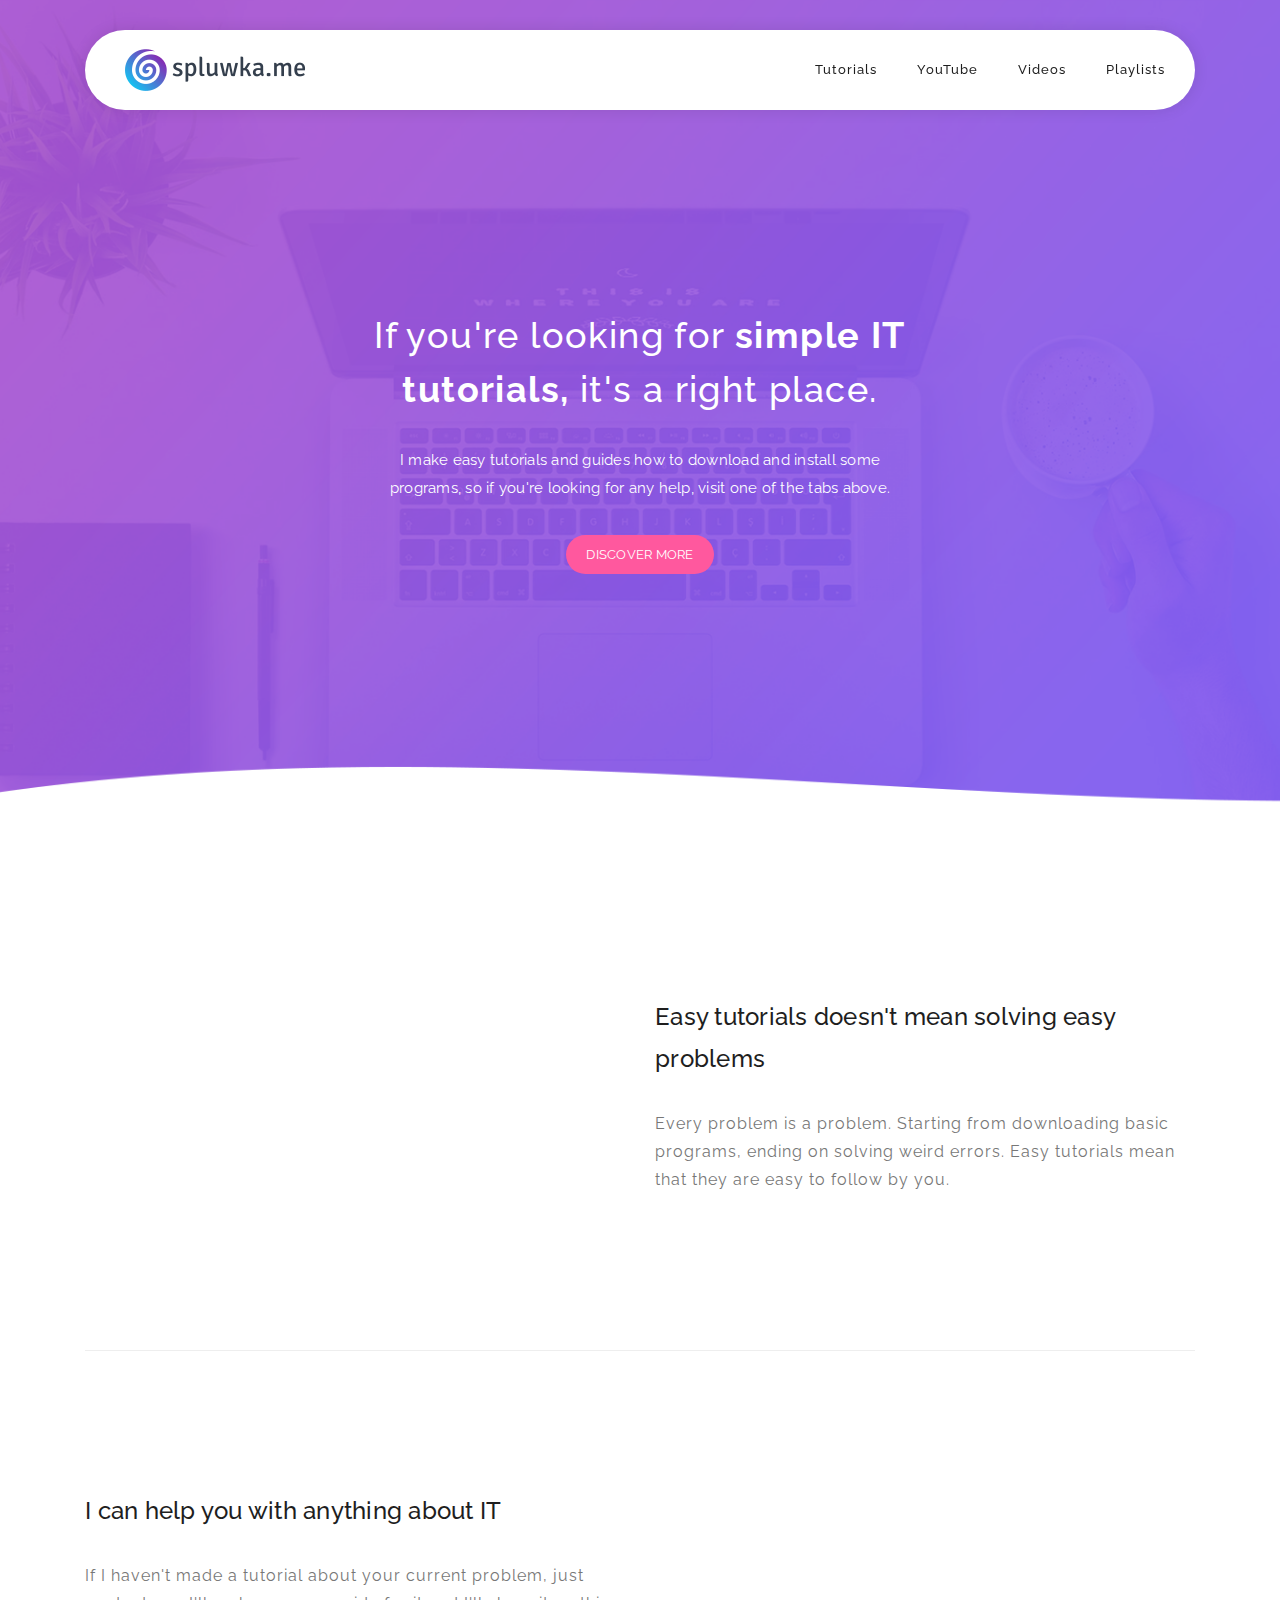
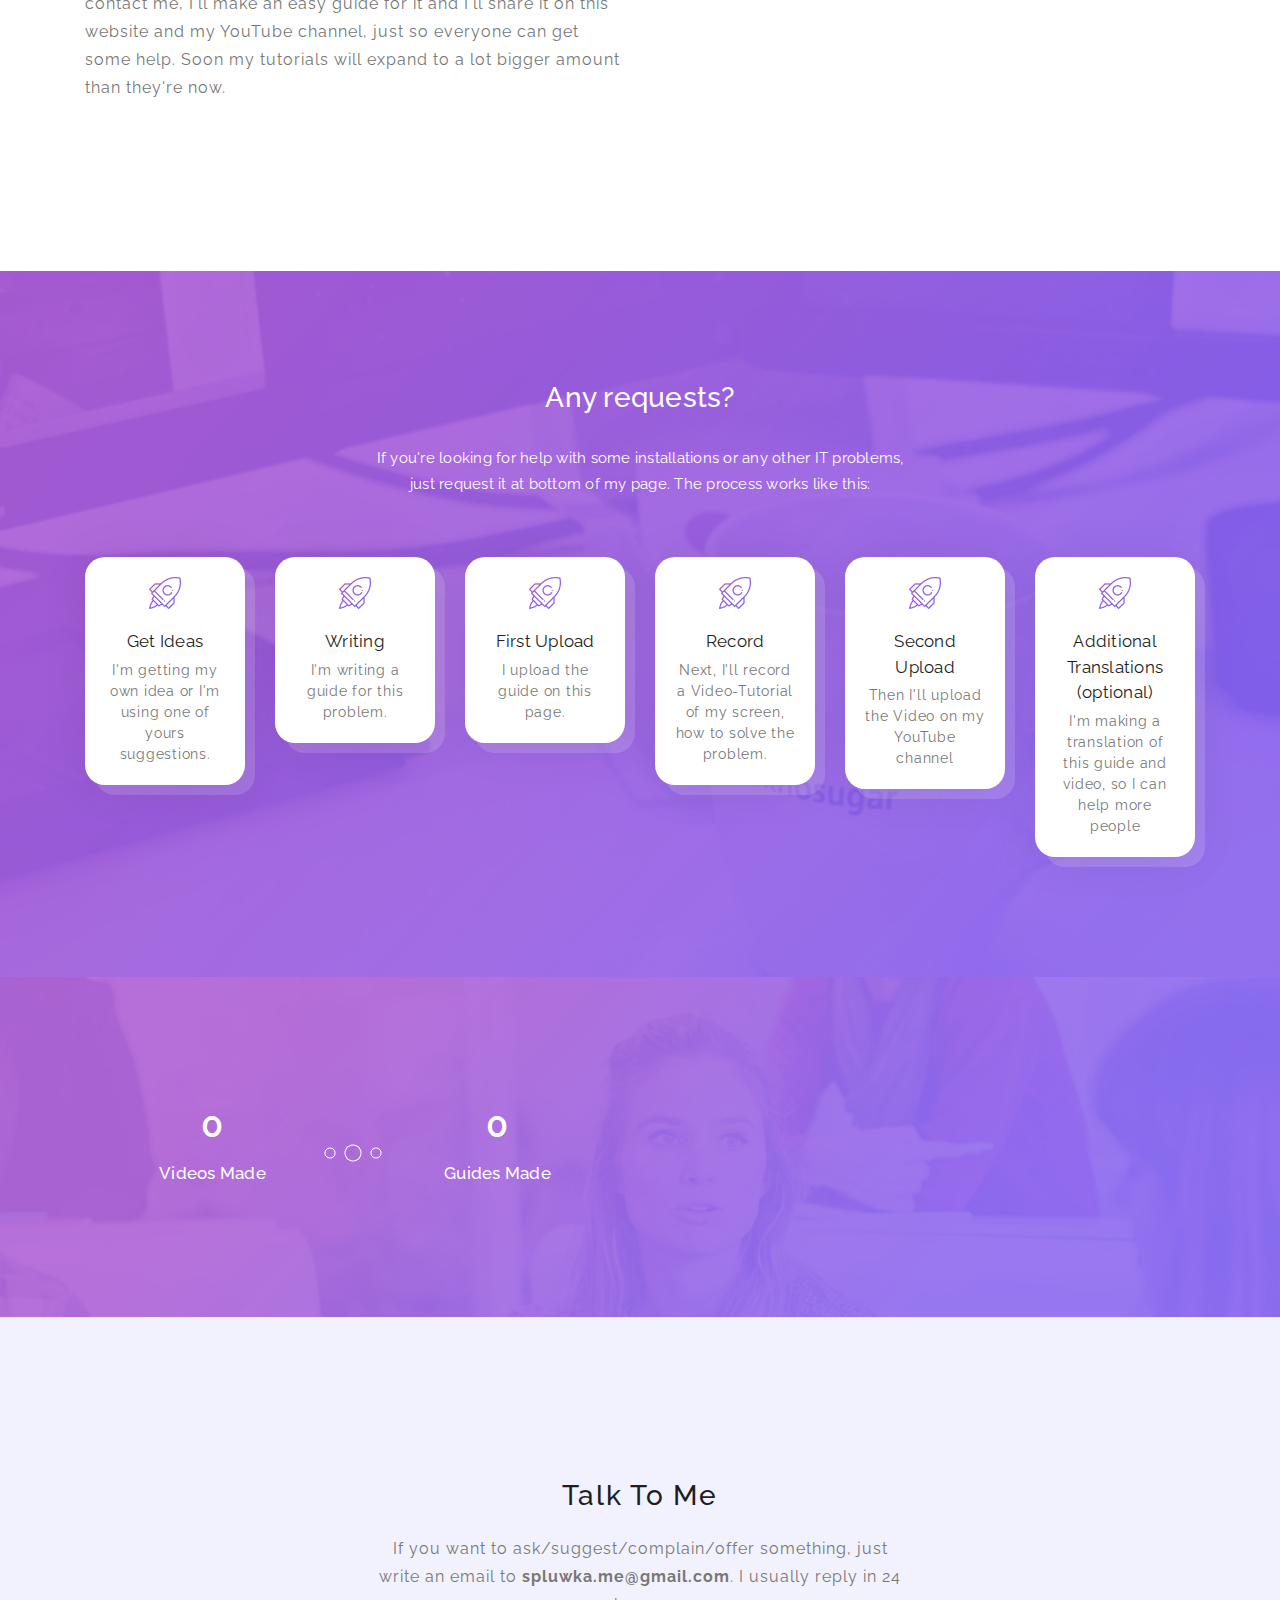
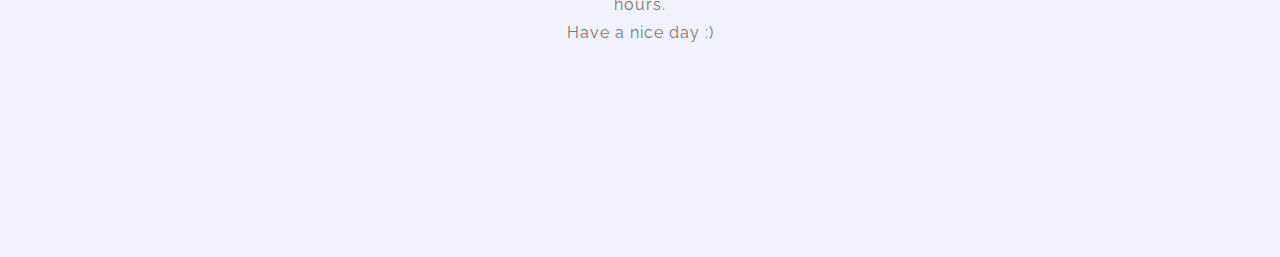
<file: index.html>
<!DOCTYPE html>
<html lang="en">
<head>
    <meta charset="utf-8">
    <meta name="viewport" content="width=device-width, initial-scale=1, shrink-to-fit=no">
    <meta name="description" content="">
    <meta name="author" content="spluwka">
    <link href="https://fonts.googleapis.com/css?family=Raleway:100,300,400,500,700,900" rel="stylesheet">
    <title>spluwka - Tutorials & Guides made with passion.</title>
    <link rel="stylesheet" type="text/css" href="assets/css/bootstrap.min.css">
    <link rel="stylesheet" type="text/css" href="assets/css/font-awesome.css">
    <link rel="stylesheet" href="assets/css/templatemo-softy-pinko.css">
	<link rel="icon" href="assets/images/icontab.png">
	<meta property="og:image" content="assets/images/photo.png"/>
	<meta name="description" content="Every problem is a problem. Starting from downloading basic programs, ending on solving weird errors. Easy tutorials mean that they are easy to follow by you. So if you're looking for any help, just research my website or youtube channel.">
	<meta name="og:description" content="Every problem is a problem. Starting from downloading basic programs, ending on solving weird errors. Easy tutorials mean that they are easy to follow by you. So if you're looking for any help, just research my website or youtube channel."/>
	<meta name="og:title" contet="spluwka - Tutorials & Guides made with passion."/>
	<meta name="keywords" content="spluwka, spluwka.me, tutorial, help, support, guide, how to download, how to install, easy tutorial, 2020, 2021, english">
	<meta property=”og:url” content=”https://spluwka.me/” />
	<meta property="og:locale" content="en_US" />
	<meta property="og:site_name" content="spluwka - Tutorials & Guides made with passion." />
	<script data-ad-client="ca-pub-2855708989067295" async src="https://pagead2.googlesyndication.com/pagead/js/adsbygoogle.js"></script>
    </head>
    <body>
    <div id="preloader">
        <div class="jumper">
            <div></div>
            <div></div>
            <div></div>
        </div>
    </div>
    <header class="header-area header-sticky">
        <div class="container">
            <div class="row">
                <div class="col-12">
                    <nav class="main-nav">
                        <a href=index.html class="logo">
                            <img src="assets/images/logo.png" alt="Softy Pinko"/>
                        </a>
                        <ul class="nav">
                            <li><a href="tutorials.html">Tutorials</a></li>
                            <li><a href="https://www.youtube.com/channel/UCTY-kv5ZJVPCniayYvOlQXQ" target="_blank">YouTube</a></li>
                            <li><a href="https://www.youtube.com/channel/UCTY-kv5ZJVPCniayYvOlQXQ/videos" target="_blank">Videos</a></li>
                            <li><a href="https://www.youtube.com/channel/UCTY-kv5ZJVPCniayYvOlQXQ/playlists" target="_blank">Playlists</a></li>
                        </ul>
                        <a class='menu-trigger'>
                            <span>Menu</span>
                        </a>
                    </nav>
                </div>
            </div>
        </div>
    </header>
    <div class="welcome-area" id="welcome">
        <div class="header-text">
            <div class="container">
                <div class="row">
                    <div class="offset-xl-3 col-xl-6 offset-lg-2 col-lg-8 col-md-12 col-sm-12">
                        <h1>If you're looking for <strong>simple IT tutorials, </strong>it's a right place.</h1>
                        <p>I make easy tutorials and guides how to download and install some programs, so if you're looking for any help, visit one of the tabs above.</p>
                        <a href="#features" class="main-button-slider">Discover More</a>
                    </div>
                </div>
            </div>
        </div>
    </div>
    <section class="section padding-top-70 padding-bottom-0" id="features">
        <div class="container">
            <div class="row">
                <div class="col-lg-5 col-md-12 col-sm-12 align-self-center" data-scroll-reveal="enter left move 30px over 0.6s after 0.4s">
                    <img src="assets/images/left-image.png" class="rounded img-fluid d-block mx-auto" alt="App">
                </div>
                <div class="col-lg-1"></div>
                <div class="col-lg-6 col-md-12 col-sm-12 align-self-center mobile-top-fix">
                    <div class="left-heading">
                        <h2 class="section-title">Easy tutorials doesn't mean solving easy problems</h2>
                    </div>
                    <div class="left-text">
                        <p>Every problem is a problem. Starting from downloading basic programs, ending on solving weird errors. Easy tutorials mean that they are easy to follow by you.</p>
                    </div>
                </div>
            </div>
            <div class="row">
                <div class="col-lg-12">
                    <div class="hr"></div>
                </div>
            </div>
        </div>
    </section>
    <section class="section padding-bottom-100">
        <div class="container">
            <div class="row">
                <div class="col-lg-6 col-md-12 col-sm-12 align-self-center mobile-bottom-fix">
                    <div class="left-heading">
                        <h2 class="section-title">I can help you with anything about IT</h2>
                    </div>
                    <div class="left-text">
                        <p>If I haven't made a tutorial about your current problem, just contact me, I'll make an easy guide for it and I'll share it on this website and my YouTube channel, just so everyone can get some help. Soon my tutorials will expand to a lot bigger amount than they're now.</p>
                    </div>
                </div>
                <div class="col-lg-1"></div>
                <div class="col-lg-5 col-md-12 col-sm-12 align-self-center mobile-bottom-fix-big" data-scroll-reveal="enter right move 30px over 0.6s after 0.4s">
                    <img src="assets/images/right-image.png" class="rounded img-fluid d-block mx-auto" alt="App">
                </div>
            </div>
        </div>
    </section>
    <section class="mini" id="work-process">
        <div class="mini-content">
            <div class="container">
                <div class="row">
                    <div class="offset-lg-3 col-lg-6">
                        <div class="info">
                            <h1>Any requests?</h1>
                            <p>If you're looking for help with some installations or any other IT problems, just request it at bottom of my page. The process works like this:</p>
                        </div>
                    </div>
                </div>
                <div class="row">
                    <div class="col-lg-2 col-md-3 col-sm-6 col-6">
                        <a href="#" class="mini-box">
                            <i><img src="assets/images/work-process-item-01.png" alt=""></i>
                            <strong>Get Ideas</strong>
                            <span>I'm getting my own idea or I'm using one of yours suggestions.</span>
                        </a>
                    </div>
                    <div class="col-lg-2 col-md-3 col-sm-6 col-6">
                        <a href="#" class="mini-box">
                            <i><img src="assets/images/work-process-item-01.png" alt=""></i>
                            <strong>Writing</strong>
                            <span>I'm writing a guide for this problem.</span>
                        </a>
                    </div>
                    <div class="col-lg-2 col-md-3 col-sm-6 col-6">
                        <a href="#" class="mini-box">
                            <i><img src="assets/images/work-process-item-01.png" alt=""></i>
                            <strong>First Upload</strong>
                            <span>I upload the guide on this page.</span>
                        </a>
                    </div>
                    <div class="col-lg-2 col-md-3 col-sm-6 col-6">
                        <a href="#" class="mini-box">
                            <i><img src="assets/images/work-process-item-01.png" alt=""></i>
                            <strong>Record</strong>
                            <span>Next, I'll record a Video-Tutorial of my screen, how to solve the problem.</span>
                        </a>
                    </div>
                    <div class="col-lg-2 col-md-3 col-sm-6 col-6">
                        <a href="#" class="mini-box">
                            <i><img src="assets/images/work-process-item-01.png" alt=""></i>
                            <strong>Second Upload</strong>
                            <span>Then I'll upload the Video on my YouTube channel</span>
                        </a>
                    </div>
                    <div class="col-lg-2 col-md-3 col-sm-6 col-6">
                        <a href="#" class="mini-box">
                            <i><img src="assets/images/work-process-item-01.png" alt=""></i>
                            <strong>Additional Translations (optional)</strong>
                            <span>I'm making a translation of this guide and video, so I can help more people</span>
                        </a>
                    </div>
                </div>
            </div>
        </div>
    </section>
    <section class="counter">
        <div class="content">
            <div class="container">
                <div class="row">
                    <div class="col-lg-3 col-md-6 col-sm-12">
                        <div class="count-item decoration-bottom">
                            <strong>0</strong>
                            <span>Videos Made</span>
                        </div>
                    </div>
                    <div class="col-lg-3 col-md-6 col-sm-12">
                        <div class="count-item decoration-top">
                            <strong>0</strong>
                            <span>Guides Made</span>
                        </div>
                    </div>
                </div>
            </div>
        </div>
    </section>
    <section class="section colored" id="contact-us">
        <div class="container">
             <div class="row">
                <div class="col-lg-12">
                    <div class="center-heading">
                        <h2 class="section-title">Talk To Me</h2>
                    </div>
                </div>
                <div class="offset-lg-3 col-lg-6">
                    <div class="center-text">
                        <a>If you want to ask/suggest/complain/offer something, just write an email to <strong>spluwka.me@gmail.com</strong>. I usually reply in 24 hours. <br> Have a nice day :)</a>
                    </div>
                </div>
            </div>
        </div>
    </section>
    <script src="assets/js/jquery-2.1.0.min.js"></script>
    <script src="assets/js/popper.js"></script>
    <script src="assets/js/bootstrap.min.js"></script>
    <script src="assets/js/scrollreveal.min.js"></script>
    <script src="assets/js/waypoints.min.js"></script>
    <script src="assets/js/jquery.counterup.min.js"></script>
    <script src="assets/js/imgfix.min.js"></script>
    <script src="assets/js/custom.js"></script>
  </body>
</html>
</file>
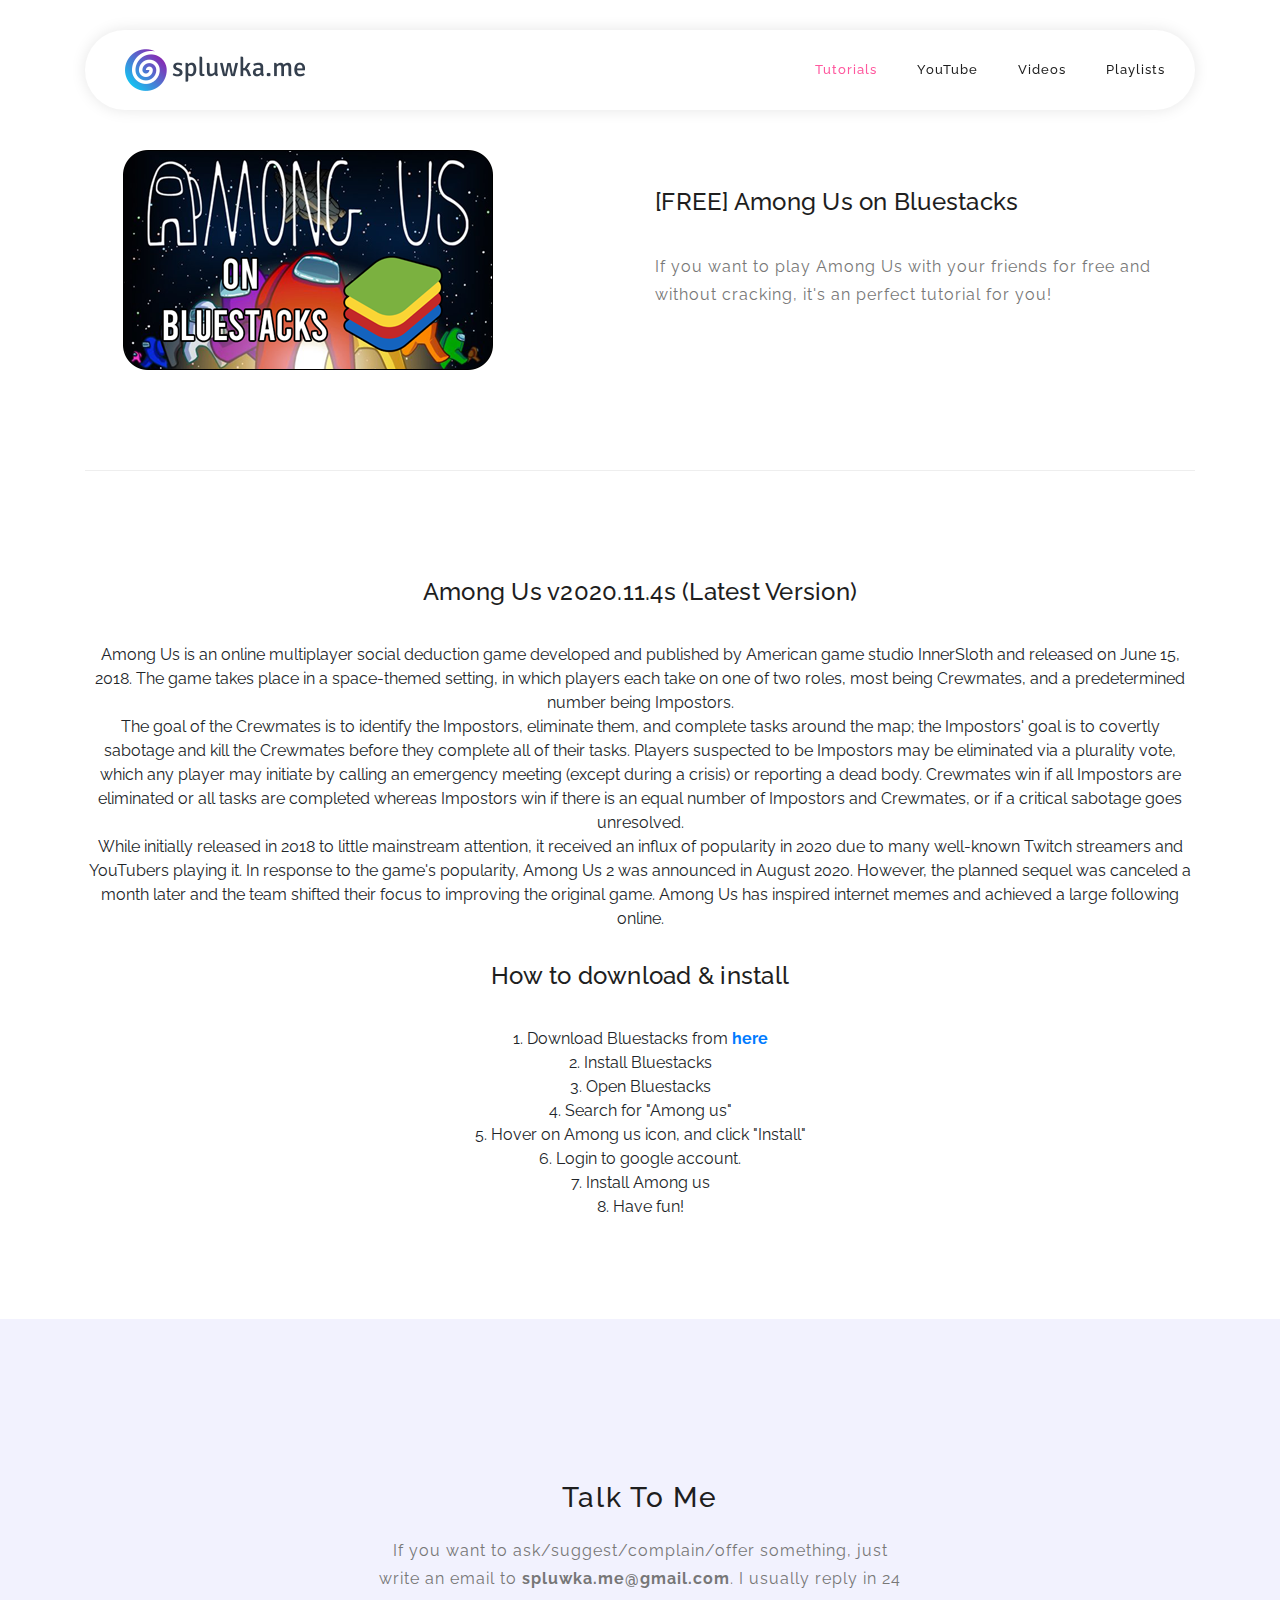
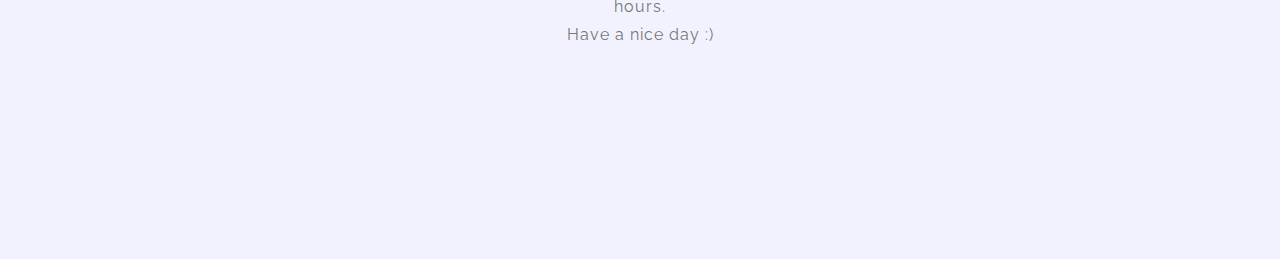
<file: amongus.html>
<!DOCTYPE html>
<html lang="en">
<head>
    <meta charset="utf-8">
    <meta name="viewport" content="width=device-width, initial-scale=1, shrink-to-fit=no">
    <meta name="description" content="">
    <meta name="author" content="spluwka">
    <link href="https://fonts.googleapis.com/css?family=Raleway:100,300,400,500,700,900" rel="stylesheet">
    <title>spluwka - Tutorials & Guides made with passion.</title>
    <link rel="stylesheet" type="text/css" href="assets/css/bootstrap.min.css">
    <link rel="stylesheet" type="text/css" href="assets/css/font-awesome.css">
    <link rel="stylesheet" href="assets/css/templatemo-softy-pinko.css">
	<link rel="icon" href="assets/images/icontab.png">
	<meta property="og:image" content="assets/images/photo.png"/>
	<meta name="description" content="Every problem is a problem. Starting from downloading basic programs, ending on solving weird errors. Easy tutorials mean that they are easy to follow by you. So if you're looking for any help, just research my website or youtube channel.">
	<meta name="og:description" content="Every problem is a problem. Starting from downloading basic programs, ending on solving weird errors. Easy tutorials mean that they are easy to follow by you. So if you're looking for any help, just research my website or youtube channel."/>
	<meta name="og:title" contet="spluwka - Tutorials & Guides made with passion."/>
	<meta name="keywords" content="spluwka, spluwka.me, tutorial, help, support, guide, how to download, how to install, easy tutorial, 2020, 2021, english">
	<meta property=”og:url” content=”https://spluwka.me/tutorials.html/” />
	<meta property="og:locale" content="en_US" />
	<meta property="og:site_name" content="spluwka - Tutorials & Guides made with passion." />
	<script data-ad-client="ca-pub-2855708989067295" async src="https://pagead2.googlesyndication.com/pagead/js/adsbygoogle.js"></script>
    </head>
    <body>
    <div id="preloader">
        <div class="jumper">
            <div></div>
            <div></div>
            <div></div>
        </div>
    </div>
    <header class="header-area header-sticky">
        <div class="container">
            <div class="row">
                <div class="col-12">
                    <nav class="main-nav">
                        <a href=index.html class="logo">
                            <img src="assets/images/logo.png" alt="Softy Pinko"/>
                        </a>
                        <ul class="nav">
                            <li><a href="tutorials.html" class="active">Tutorials</a></li>
                            <li><a href="https://www.youtube.com/channel/UCTY-kv5ZJVPCniayYvOlQXQ" target="_blank">YouTube</a></li>
                            <li><a href="https://www.youtube.com/channel/UCTY-kv5ZJVPCniayYvOlQXQ/videos" target="_blank">Videos</a></li>
                            <li><a href="wirus.exe">Playlists</a></li>
                        </ul>
                        <a class='menu-trigger'>
                            <span>Menu</span>
                        </a>
                    </nav>
                </div>
            </div>
        </div>
    </header>
        <section class="section2 padding-top-100 padding-bottom-0" id="features">
        <div class="container">
            <div class="row">
                <div class="col-lg-5 col-md-12 col-sm-12 align-self-center" data-scroll-reveal="enter top move 30px over 0.6s after 0.4s">
                    <img src="assets/images/amongus.png" class="rounded img-fluid d-block mx-auto" alt="App">
                </div>
                <div class="col-lg-1"></div>
                <div class="col-lg-6 col-md-12 col-sm-12 align-self-center mobile-top-fix">
                    <div class="left-heading">
                        <h2 class="section-title">[FREE] Among Us on Bluestacks</h2>
                    </div>
                    <div class="left-text">
                        <p>If you want to play Among Us with your friends for free and without cracking, it's an perfect tutorial for you!</p>
                    </div>
                </div>
            </div>
            <div class="row">
                <div class="col-lg-12">
                    <div class="hr"></div>
                </div>
            </div>
        </div>
    </section>
    <section class="section padding-bottom-100">
        <div class="container">
            <div class="row">
                <div class="col-md-12 col-sm-12 align-self-center mobile-top-fix">
                    <div class="text-center">
                        <div class="left-heading">
                            <h2 class="section-title">Among Us v2020.11.4s (Latest Version)</h2>
                        </div>
                            <p>Among Us is an online multiplayer social deduction game developed and published by American game studio InnerSloth and released on June 15, 2018. The game takes place in a space-themed setting, in which players each take on one of two roles, most being Crewmates, and a predetermined number being Impostors.</p>
                            <p>The goal of the Crewmates is to identify the Impostors, eliminate them, and complete tasks around the map; the Impostors' goal is to covertly sabotage and kill the Crewmates before they complete all of their tasks. Players suspected to be Impostors may be eliminated via a plurality vote, which any player may initiate by calling an emergency meeting (except during a crisis) or reporting a dead body. Crewmates win if all Impostors are eliminated or all tasks are completed whereas Impostors win if there is an equal number of Impostors and Crewmates, or if a critical sabotage goes unresolved.</p>
                            <p>While initially released in 2018 to little mainstream attention, it received an influx of popularity in 2020 due to many well-known Twitch streamers and YouTubers playing it. In response to the game's popularity, Among Us 2 was announced in August 2020. However, the planned sequel was canceled a month later and the team shifted their focus to improving the original game. Among Us has inspired internet memes and achieved a large following online.</p>
                        <div class="left-heading">
                            <strong>
                                <br><h3 class="section-title">How to download & install</h3>
                            </strong>
                                <a>1. Download Bluestacks from </a><strong><a href="https://direct-link.net/180016/bluestacks4" target="_blank">here</a></strong>
				<br><a>2. Install Bluestacks</a>
				<br><a>3. Open Bluestacks</a>
				<br><a>4. Search for "Among us"</a>
				<br><a>5. Hover on Among us icon, and click "Install"</a>
				<br><a>6. Login to google account.</a>
				<br><a>7. Install Among us</a>
				<br><a>8. Have fun!</a>
                    </div>
                </div>
            </div>
        </div>
    </section>
    <section class="section colored" id="contact-us">
        <div class="container">
             <div class="row">
                <div class="col-lg-12">
                    <div class="center-heading">
                        <h2 class="section-title">Talk To Me</h2>
                    </div>
                </div>
                <div class="offset-lg-3 col-lg-6">
                    <div class="center-text">
                        <a>If you want to ask/suggest/complain/offer something, just write an email to <strong>spluwka.me@gmail.com</strong>. I usually reply in 24 hours. <br> Have a nice day :)</a>
                    </div>
                </div>
            </div>
        </div>
    </section>
    <script src="assets/js/jquery-2.1.0.min.js"></script>
    <script src="assets/js/popper.js"></script>
    <script src="assets/js/bootstrap.min.js"></script>
    <script src="assets/js/scrollreveal.min.js"></script>
    <script src="assets/js/waypoints.min.js"></script>
    <script src="assets/js/jquery.counterup.min.js"></script>
    <script src="assets/js/imgfix.min.js"></script>
    <script src="assets/js/custom.js"></script>
  </body>
</html>
</file>
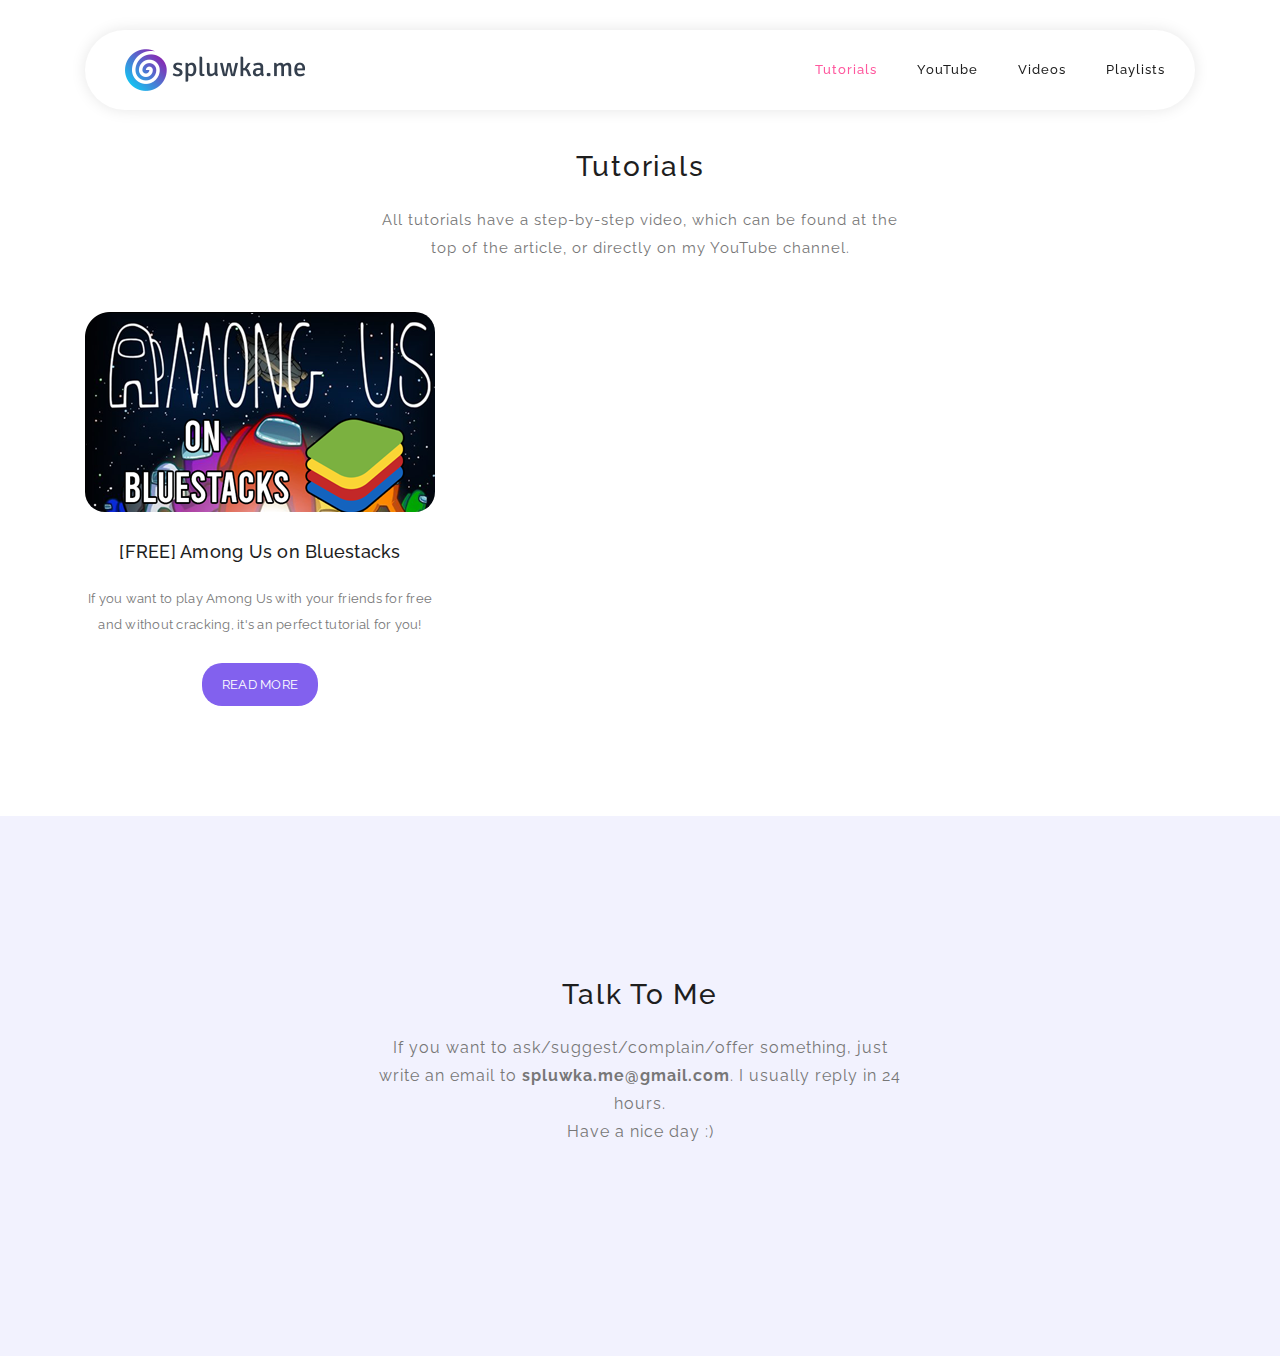
<file: tutorials.html>
<!DOCTYPE html>
<html lang="en">
<head>
    <meta charset="utf-8">
    <meta name="viewport" content="width=device-width, initial-scale=1, shrink-to-fit=no">
    <meta name="description" content="">
    <meta name="author" content="spluwka">
    <link href="https://fonts.googleapis.com/css?family=Raleway:100,300,400,500,700,900" rel="stylesheet">
    <title>spluwka - Tutorials & Guides made with passion.</title>
    <link rel="stylesheet" type="text/css" href="assets/css/bootstrap.min.css">
    <link rel="stylesheet" type="text/css" href="assets/css/font-awesome.css">
    <link rel="stylesheet" href="assets/css/templatemo-softy-pinko.css">
	<link rel="icon" href="assets/images/icontab.png">
	<meta property="og:image" content="assets/images/photo.png"/>
	<meta name="description" content="Every problem is a problem. Starting from downloading basic programs, ending on solving weird errors. Easy tutorials mean that they are easy to follow by you. So if you're looking for any help, just research my website or youtube channel.">
	<meta name="og:description" content="Every problem is a problem. Starting from downloading basic programs, ending on solving weird errors. Easy tutorials mean that they are easy to follow by you. So if you're looking for any help, just research my website or youtube channel."/>
	<meta name="og:title" contet="spluwka - Tutorials & Guides made with passion."/>
	<meta name="keywords" content="spluwka, spluwka.me, tutorial, help, support, guide, how to download, how to install, easy tutorial, 2020, 2021, english">
	<meta property=”og:url” content=”https://spluwka.me/tutorials.html/” />
	<meta property="og:locale" content="en_US" />
	<meta property="og:site_name" content="spluwka - Tutorials & Guides made with passion." />
	<script data-ad-client="ca-pub-2855708989067295" async src="https://pagead2.googlesyndication.com/pagead/js/adsbygoogle.js"></script>
    </head>
    <body>
    <div id="preloader">
        <div class="jumper">
            <div></div>
            <div></div>
            <div></div>
        </div>
    </div>
    <header class="header-area header-sticky">
        <div class="container">
            <div class="row">
                <div class="col-12">
                    <nav class="main-nav">
                        <a href=index.html class="logo">
                            <img src="assets/images/logo.png" alt="Softy Pinko"/>
                        </a>
                        <ul class="nav">
                            <li><a href="tutorials.html" class="active">Tutorials</a></li>
                            <li><a href="https://www.youtube.com/channel/UCTY-kv5ZJVPCniayYvOlQXQ" target="_blank">YouTube</a></li>
                            <li><a href="https://www.youtube.com/channel/UCTY-kv5ZJVPCniayYvOlQXQ/videos" target="_blank">Videos</a></li>
                            <li><a href="https://www.youtube.com/channel/UCTY-kv5ZJVPCniayYvOlQXQ/playlists" target="_blank">Playlists</a></li>
                        </ul>
                        <a class='menu-trigger'>
                            <span>Menu</span>
                        </a>
                    </nav>
                </div>
            </div>
        </div>
    </header>
        <section class="section" id="blog">
        <div class="container">
            <br><br>
            <div class="row">
                <div class="col-lg-12">
                    <div class="center-heading">
                        <h2 class="section-title">Tutorials</h2>
                    </div>
                </div>
                <div class="offset-lg-3 col-lg-6">
                    <div class="center-text">
                        <p>All tutorials have a step-by-step video, which can be found at the top of the article, or directly on my YouTube channel.</p>
                    </div>
                </div>
            </div>
            <div class="row">
                <div class="col-lg-4 col-md-6 col-sm-12">
                    <div class="blog-post-thumb">
                        <div class="img">
                            <img src="assets/images/amongus.png" alt="">
                        </div>
                        <div class="blog-content">
                            <h3>
                                <a href="amongus.html">[FREE] Among Us on Bluestacks</a>
                            </h3>
                            <div class="text">
                                If you want to play Among Us with your friends for free and without cracking, it's an perfect tutorial for you!
                            </div>
                            <a href="amongus.html" class="main-button">Read More</a>
                        </div>
                    </div>
                </div>
            </div>
        </div>
    </section>
    <section class="section colored" id="contact-us">
        <div class="container">
             <div class="row">
                <div class="col-lg-12">
                    <div class="center-heading">
                        <h2 class="section-title">Talk To Me</h2>
                    </div>
                </div>
                <div class="offset-lg-3 col-lg-6">
                    <div class="center-text">
                        <a>If you want to ask/suggest/complain/offer something, just write an email to <strong>spluwka.me@gmail.com</strong>. I usually reply in 24 hours. <br> Have a nice day :)</a>
                    </div>
                </div>
            </div>
        </div>
    </section>
    <script src="assets/js/jquery-2.1.0.min.js"></script>
    <script src="assets/js/popper.js"></script>
    <script src="assets/js/bootstrap.min.js"></script>
    <script src="assets/js/scrollreveal.min.js"></script>
    <script src="assets/js/waypoints.min.js"></script>
    <script src="assets/js/jquery.counterup.min.js"></script>
    <script src="assets/js/imgfix.min.js"></script>
    <script src="assets/js/custom.js"></script>
  </body>
</html>
</file>
<file: assets/css/templatemo-softy-pinko.css>
/*

Softy Pinko

https://templatemo.com/tm-535-softy-pinko

*/
/* ---------------------------------------------
Table of contents
------------------------------------------------
01. font & reset css
02. reset
03. global styles
04. header
05. welcome
06. features
07. team
08. pricing
09. blog
10. contact
11. footer
12. preloader

--------------------------------------------- */
/* 
---------------------------------------------
font & reset css
--------------------------------------------- 
*/
@import url("https://fonts.googleapis.com/css?family=Raleway:100,300,400,500,700,900");
/* 
---------------------------------------------
reset
--------------------------------------------- 
*/
html, body, div, span, applet, object, iframe, h1, h2, h3, h4, h5, h6, p, blockquote, div
pre, a, abbr, acronym, address, big, cite, code, del, dfn, em, font, img, ins, kbd, q,
s, samp, small, strike, strong, sub, sup, tt, var, b, u, i, center, dl, dt, dd, ol, ul, li,
figure, header, nav, section, article, aside, footer, figcaption {
  margin: 0;
  padding: 0;
  border: 0;
  outline: 0;
}

.clearfix:after {
  content: ".";
  display: block;
  clear: both;
  visibility: hidden;
  line-height: 0;
  height: 0;
}

.clearfix {
  display: inline-block;
}

html[xmlns] .clearfix {
  display: block;
}

* html .clearfix {
  height: 1%;
}

ul, li {
  padding: 0;
  margin: 0;
  list-style: none;
}

header, nav, section, article, aside, footer, hgroup {
  display: block;
}

* {
  box-sizing: border-box;
}

html, body {
  font-family: "Raleway", sans-serif;
  font-weight: 400;
  background-color: #fff;
  font-size: 16px;
  -ms-text-size-adjust: 100%;
  -webkit-font-smoothing: antialiased;
  -moz-osx-font-smoothing: grayscale;
}

a {
  text-decoration: none !important;
}

h1, h2, h3, h4, h5, h6 {
  margin-top: 0px;
  margin-bottom: 0px;
}

ul {
  margin-bottom: 0px;
}

/* 
---------------------------------------------
global styles
--------------------------------------------- 
*/
html,
body {
  background: #fff;
  font-family: "Raleway", sans-serif;
}

::selection {
  background: #ff589e;
  color: #fff;
}

::-moz-selection {
  background: #ff589e;
  color: #fff;
}

.section {
  position: relative;
  padding-top: 100px;
  padding-bottom: 80px;
}

.section2 {
  position: relative;
  padding-top: 150px;
  padding-bottom: 80px;
}

.section.colored {
  background: #f2f2fe;
}

.hr {
  bottom: 0px;
  width: 100%;
  height: 1px;
  margin-top: 100px;
  border-bottom: 1px solid #eee;
}

.left-heading.light .section-title {
  color: #ffffff;
}

.left-heading .section-title {
  font-weight: 500;
  font-size: 24px;
  line-height: 42px;
  color: #1e1e1e;
  letter-spacing: 0.25px;
  margin-bottom: 30px;
  position: relative;
}

.center-heading {
  text-align: center;
}

.center-heading .section-title {
  font-weight: 500;
  font-size: 28px;
  color: #1e1e1e;
  letter-spacing: 1.75px;
  line-height: 38px;
  margin-bottom: 20px;
}

.center-heading.colored .section-title {
  color: #ffffff;
}

.center-text {
  text-align: center;
  font-weight: 400;
  font-size: 16px;
  color: #777;
  line-height: 28px;
  letter-spacing: 1px;
  margin-bottom: 50px;
}

.center-text.colored {
  color: #fff;
}

.center-text p {
  font-size: 15px;
  color: #777;
  margin-bottom: 30px;
}

.left-text {
  font-weight: 400;
  font-size: 16px;
  color: #777;
  line-height: 28px;
  letter-spacing: 1px;
}

.left-text2 {
  font-weight: 400;
  font-size: 16px;
  color: #777;
  line-height: 28px;
  letter-spacing: 1px;
}

.left-text2 p {
  margin-bottom: 30px;
}

.left-text.light {
  color: #fff;
}

.left-text p {
  margin-bottom: 30px;
}

.left-text p.dark {
  color: #3B566E;
}

.padding-bottom-top-60 {
  padding-top: 60px !important;
  padding-bottom: 60px !important;
}

.padding-bottom-80 {
  padding-bottom: 80px !important;
}

.padding-bottom-100 {
  padding-bottom: 100px !important;
}

.border-bottom {
  border-bottom: 1px solid #eee !important;
}

.mbottom-30 {
  margin-bottom: 30px !important;
}

.align-self-center {
  -ms-flex-item-align: center !important;
  align-self: center !important;
}

.align-self-bottom {
  -ms-flex-item-align: flex-end !important;
  align-self: flex-end !important;
}

.padding-bottom-0 {
  padding-bottom: 0px !important;
}

.padding-top-0 {
  padding-top: 0px !important;
}

.padding-top-80 {
  padding-top: 80px !important;
}

.padding-top-70 {
  padding-top: 70px !important;
}

.padding-top-20 {
  padding-top: 20px !important;
}

.margin-bottom-0 {
  margin-bottom: 0px !important;
}

.margin-bottom-30 {
  margin-bottom: 30px !important;
}

.margin-top-30 {
  margin-top: 30px !important;
}

.margin-top-15 {
  margin-top: 15px !important;
}

.margin-bottom-45 {
  margin-bottom: 45px !important;
}

.margin-bottom-20 {
  margin-bottom: 20px !important;
}

.margin-bottom-60 {
  margin-bottom: 60px !important;
}

.margin-bottom-100 {
  margin-bottom: 100px !important;
}

@media (max-width: 991px) {
  html, body {
    overflow-x: hidden;
  }
  .mobile-top-fix {
    margin-top: 30px;
    margin-bottom: 0px;
  }
  .mobile-bottom-fix {
    margin-bottom: 30px;
  }
  .mobile-bottom-fix-big {
    margin-bottom: 60px;
  }
}

a.main-button-slider {
  font-size: 13px;
  border-radius: 20px;
  padding: 12px 20px;
  background-color: #ff589e;
  text-transform: uppercase;
  color: #fff;
  letter-spacing: 0.25px;
  -webkit-transition: all 0.3s ease 0s;
  -moz-transition: all 0.3s ease 0s;
  -o-transition: all 0.3s ease 0s;
  transition: all 0.3s ease 0s;
}

a.main-button-slider:hover {
  background-color: #8261ee;
}

a.main-button {
  font-size: 13px;
  border-radius: 20px;
  padding: 12px 20px;
  background-color: #8261ee;
  text-transform: uppercase;
  color: #fff;
  letter-spacing: 0.25px;
  -webkit-transition: all 0.3s ease 0s;
  -moz-transition: all 0.3s ease 0s;
  -o-transition: all 0.3s ease 0s;
  transition: all 0.3s ease 0s;
}

a.main-button:hover {
  background-color: #ff589e;
}

button.main-button {
  outline: none;
  border: none;
  cursor: pointer;
  font-size: 13px;
  border-radius: 20px;
  padding: 12px 20px;
  background-color: #8261ee;
  text-transform: uppercase;
  color: #fff;
  letter-spacing: 0.25px;
  -webkit-transition: all 0.3s ease 0s;
  -moz-transition: all 0.3s ease 0s;
  -o-transition: all 0.3s ease 0s;
  transition: all 0.3s ease 0s;
}

button.main-button:hover {
  background-color: #ff589e;
}


/* 
---------------------------------------------
header
--------------------------------------------- 
*/
.header-area {
  position: fixed;
  top: 30px;
  left: 0px;
  right: 0px;
  z-index: 100;
  height: 100px;
  -webkit-transition: all 0.3s ease 0s;
  -moz-transition: all 0.3s ease 0s;
  -o-transition: all 0.3s ease 0s;
  transition: all 0.3s ease 0s;
}

.header-area .main-nav {
  box-shadow: 0px 0px 15px rgba(0,0,0,0.1);
  border-radius: 40px;
  min-height: 80px;
  background: #fff;
}

.header-area .main-nav .logo {
  float: left;
  margin-top: 37px;
  -webkit-transition: all 0.3s ease 0s;
  -moz-transition: all 0.3s ease 0s;
  -o-transition: all 0.3s ease 0s;
  transition: all 0.3s ease 0s;
  margin-left: 30px;
}

.header-area .main-nav .logo img {
  -webkit-transition: all 0.3s ease 0s;
  -moz-transition: all 0.3s ease 0s;
  -o-transition: all 0.3s ease 0s;
  transition: all 0.3s ease 0s;
}

.header-area .main-nav .nav {
  float: right;
  margin-top: 27px;
  margin-left: 0px;
  margin-right: 30px;
  -webkit-transition: all 0.3s ease 0s;
  -moz-transition: all 0.3s ease 0s;
  -o-transition: all 0.3s ease 0s;
  transition: all 0.3s ease 0s;
  position: relative;
  z-index: 999;
}

.header-area .main-nav .nav li {
  padding-left: 20px;
  padding-right: 20px;
}

.header-area .main-nav .nav li:last-child {
  padding-right: 0px;
}

.header-area .main-nav .nav li a {
  display: block;
  font-weight: 500;
  font-size: 13px;
  color: #fff;
  -webkit-transition: all 0.3s ease 0s;
  -moz-transition: all 0.3s ease 0s;
  -o-transition: all 0.3s ease 0s;
  transition: all 0.3s ease 0s;
  height: 40px;
  line-height: 40px;
  border: transparent;
  letter-spacing: 1px;
}

.header-area .main-nav .nav li a:hover {
  color: #ff589e;
}

.header-area .main-nav .menu-trigger {
  cursor: pointer;
  display: block;
  position: absolute;
  top: 23px;
  width: 32px;
  height: 40px;
  text-indent: -9999em;
  z-index: 99;
  right: 40px;
  display: none;
}

.header-area .main-nav .menu-trigger span,
.header-area .main-nav .menu-trigger span:before,
.header-area .main-nav .menu-trigger span:after {
  -moz-transition: all 0.4s;
  -o-transition: all 0.4s;
  -webkit-transition: all 0.4s;
  transition: all 0.4s;
  background-color: #3B566E;
  display: block;
  position: absolute;
  width: 30px;
  height: 2px;
  left: 0;
}

.header-area .main-nav .menu-trigger span:before,
.header-area .main-nav .menu-trigger span:after {
  -moz-transition: all 0.4s;
  -o-transition: all 0.4s;
  -webkit-transition: all 0.4s;
  transition: all 0.4s;
  background-color: #3B566E;
  display: block;
  position: absolute;
  width: 30px;
  height: 2px;
  left: 0;
  width: 75%;
}

.header-area .main-nav .menu-trigger span:before,
.header-area .main-nav .menu-trigger span:after {
  content: "";
}

.header-area .main-nav .menu-trigger span {
  top: 16px;
}

.header-area .main-nav .menu-trigger span:before {
  -moz-transform-origin: 33% 100%;
  -ms-transform-origin: 33% 100%;
  -webkit-transform-origin: 33% 100%;
  transform-origin: 33% 100%;
  top: -10px;
  z-index: 10;
}

.header-area .main-nav .menu-trigger span:after {
  -moz-transform-origin: 33% 0;
  -ms-transform-origin: 33% 0;
  -webkit-transform-origin: 33% 0;
  transform-origin: 33% 0;
  top: 10px;
}

.header-area .main-nav .menu-trigger.active span,
.header-area .main-nav .menu-trigger.active span:before,
.header-area .main-nav .menu-trigger.active span:after {
  background-color: transparent;
  width: 100%;
}

.header-area .main-nav .menu-trigger.active span:before {
  -moz-transform: translateY(6px) translateX(1px) rotate(45deg);
  -ms-transform: translateY(6px) translateX(1px) rotate(45deg);
  -webkit-transform: translateY(6px) translateX(1px) rotate(45deg);
  transform: translateY(6px) translateX(1px) rotate(45deg);
  background-color: #3B566E;
}

.header-area .main-nav .menu-trigger.active span:after {
  -moz-transform: translateY(-6px) translateX(1px) rotate(-45deg);
  -ms-transform: translateY(-6px) translateX(1px) rotate(-45deg);
  -webkit-transform: translateY(-6px) translateX(1px) rotate(-45deg);
  transform: translateY(-6px) translateX(1px) rotate(-45deg);
  background-color: #3B566E;
}

.header-area.header-sticky {
  min-height: 80px;
}

.header-area.header-sticky .logo {
  margin-top: 14px;
}

.header-area.header-sticky .nav {
  margin-top: 20px !important;
}

.header-area.header-sticky .nav li a {
  color: #1e1e1e;
}

.header-area.header-sticky .nav li a.active {
  color: #ff589e;
}

@media (max-width: 1200px) {
  .header-area .main-nav .nav li {
    padding-left: 12px;
    padding-right: 12px;
  }
  .header-area .main-nav:before {
    display: none;
  }
}

@media (max-width: 991px) {
  .header-area {
    padding: 0px 15px;
    height: 80px;
    box-shadow: none;
    text-align: center;
  }
  .header-area .container {
    padding: 0px;
  }
  .header-area .logo {
    margin-top: 14px !important;
    margin-left: 30px;
  }
  .header-area .menu-trigger {
    display: block !important;
  }
  .header-area .main-nav {
    overflow: hidden;
  }
  .header-area .main-nav .nav {
    float: none;
    width: 100%;
    margin-top: 80px !important;
    display: none;
    -webkit-transition: all 0s ease 0s;
    -moz-transition: all 0s ease 0s;
    -o-transition: all 0s ease 0s;
    transition: all 0s ease 0s;
    margin-left: 0px;
  }
  .header-area .main-nav .nav li:first-child {
    border-top: 1px solid #eee;
  }
  .header-area .main-nav .nav li {
    width: 100%;
    background: #fff;
    border-bottom: 1px solid #eee;
    padding-left: 0px !important;
    padding-right: 0px !important;
  }
  .header-area .main-nav .nav li a {
    height: 50px !important;
    line-height: 50px !important;
    padding: 0px !important;
    border: none !important;
    background: #fff !important;
    color: #3B566E !important;
  }
  .header-area .main-nav .nav li a:hover {
    background: #eee !important;
  }
}

@media (min-width: 992px) {
  .header-area .main-nav .nav {
    display: flex !important;
  }
}

/* 
---------------------------------------------
welcome
--------------------------------------------- 
*/
.welcome-area {
  overflow: hidden;
  position: relative;
  display: flex;
  align-items: center;
  justify-content: center;
  background-image: url(../images/banner-bg.png);
  background-repeat: no-repeat;
  background-position: center center;
  background-size: cover; 
  height: 100vh;
}

.welcome-area .header-text {
  position: absolute;
  top: 50%;
  transform: translateY(-55%);
  text-align: center;
  width: 100%;
}

.welcome-area .header-text h1 {
  font-weight: 500;
  font-size: 36px;
  line-height: 54px;
  letter-spacing: 1.4px;
  margin-bottom: 30px;
  color: #fff;
}

.welcome-area .header-text p {
  font-weight: 400;
  font-size: 15px;
  color: #fff;
  line-height: 28px;
  letter-spacing: 0.25px;
  margin-bottom: 40px;
  position: relative;
}

@media (max-width: 991px) {
  .welcome-area .header-text {
    top: 65% !important;
    transform: perspective(1px) translateY(-60%) !important;
    text-align: center;
  }
  .welcome-area .header-text h1 {
    text-align: center;
    color: #fff;
    margin-bottom: 15px;
  }
  .welcome-area .header-text h1 span {
    color: #fff;
  }
  .welcome-area .header-text p {
    text-align: center;
    color: #fff;
    margin-bottom: 20px;
  }
}

@media (max-width: 820px) {
  .welcome-area .header-text {
    top: 65% !important;
    transform: perspective(1px) translateY(-60%) !important;
  }
   .welcome-area .header-text h1 {
    font-size: 22px;
    line-height: 30px;
    margin-bottom: 15px;
  }
  .welcome-area .header-text p {
    margin-bottom: 20px;
  }
}

@media (max-width: 765px) {
  .welcome-area {
    margin-bottom: 100px;
  }
  .welcome-area .header-text {
    top: 50% !important;
    transform: perspective(1px) translateY(-50%) !important;
    text-align: center;
  }
  .welcome-area .header-text .buttons {
    display: none;
  }
  .welcome-area .header-text h1 {
    font-weight: 600;
    font-size: 24px !important;
    line-height: 30px !important;
    margin-bottom: 30px !important;
  }
  .welcome-area .header-text h1 span {
    color: #fff;
  }
  .welcome-area .header-text p {
    text-align: center;
    color: #fff;
    font-size: 14px;
    line-height: 22px;
    margin-bottom: 40px;
  }
}


/* 
---------------------------------------------
features
--------------------------------------------- 
*/
.features-small-item {
  cursor: pointer;
  display: block;
  background: #FFFFFF;
  box-shadow: 0 2px 48px 0 rgba(0, 0, 0, 0.10);
  -webkit-border-radius: 20px;
  -moz-border-radius: 20px;
  border-radius: 20px;
  padding: 30px;
  text-align: center;
  -webkit-transition: all 0.3s ease 0s;
  -moz-transition: all 0.3s ease 0s;
  -o-transition: all 0.3s ease 0s;
  transition: all 0.3s ease 0s;
  position: relative;
  margin-bottom: 30px;
}

.features-small-item:hover .icon {
  background-color: #ff589e;
}

.features-small-item .icon {
  -webkit-transition: all 0.3s ease 0s;
  -moz-transition: all 0.3s ease 0s;
  -o-transition: all 0.3s ease 0s;
  transition: all 0.3s ease 0s;
  width: 90px;
  height: 90px;
  line-height: 90px;
  margin: auto;
  position: relative;
  margin-bottom: 30px;
  background: #8261ee;
  -webkit-border-radius: 50%;
  -moz-border-radius: 50%;
  border-radius: 50%;
}

.features-small-item .icon i {
  font-size: 18px;
  color: #fff;
}

.features-small-item .features-title {
  font-weight: 500;
  font-size: 18px;
  color: #1e1e1e;
  letter-spacing: 0.7px;
  margin-bottom: 15px;
  position: relative;
  z-index: 2;
}

.features-small-item p {
  font-weight: 400;
  font-size: 13px;
  color: #777;
  letter-spacing: 0.5px;
  line-height: 25px;
  position: relative;
  z-index: 2;
}

.features-small-item a {
  float: right;
  position: relative;
  z-index: 2;
}

.home-feature {
  padding-bottom: 0px;
  padding-top: 30px;
  margin-top: -220px;
  z-index: 9;
}

@media (max-width: 991px) {
  .home-feature {
    padding-bottom: 0px;
    padding-top: 0px;
    margin-top: 0px;
  }
}

/* 
---------------------------------------------
parallax & home seperator
--------------------------------------------- 
*/
.mini {
  min-height: 215px;
  overflow: hidden;
  position: relative;
  padding-top: 90px;
  padding-bottom: 90px;
}

.mini:before {
  content: '';
  position: absolute;
  width: 140%;
  height: 140%;
  opacity: .95;
  background-repeat: no-repeat;
  background-size: cover;
  background-position: center center;
  background-image: url(../images/work-process-bg.png);
  z-index: 2;
  top: -20%;
  left: -20%;
}

.mini .mini-content {
  position: relative;
  z-index: 3;
}

.mini .mini-content .info {
  text-align: center;
  color: #fff;
  padding-top: 20px;
  padding-bottom: 20px;
}

.mini .mini-content .info small {
  display: block;
  font-weight: 400;
  font-size: 13px;
  margin-bottom: 5px;
}

.mini .mini-content .info strong {
  font-weight: 700;
  font-size: 17px;
  margin-bottom: 40px;
  display: block;
}

.mini .mini-content .info h1 {
  color: #fff;
  font-weight: 500;
  font-size: 28px;
  letter-spacing: 0.25px;
  margin-bottom: 30px;
}

.mini .mini-content .info p {
  letter-spacing: 1px;
  margin-bottom: 40px;
  color: #fff;
  letter-spacing: 0.25px;
  line-height: 26px;
  font-weight: 400;
  font-size: 15px;
}

.mini .mini-content .info p span {
  text-decoration: underline;
}

.mini .mini-content .mini-box {
  display: block;
  background: #fff;
  padding: 20px;
  border-radius: 20px;
  box-shadow: 0 2px 48px 0 rgba(0, 0, 0, 0.08);
  margin-bottom: 30px;
  position: relative;
  -webkit-transition: all 0.3s ease 0s;
  -moz-transition: all 0.3s ease 0s;
  -o-transition: all 0.3s ease 0s;
  transition: all 0.3s ease 0s;
  text-align: center;
}

.mini .mini-content .mini-box:hover {
  margin-top: -10px;
}

.mini .mini-content .mini-box:before {
  content: '';
  position: absolute;
  z-index: -1;
  background: #fff;
  width: 100%;
  opacity: .15;
  height: 100%;
  bottom: -10px;
  left: 0px;
  right: -20px;
  margin: auto;
  border-radius: 20px;
}

.mini .mini-content .mini-box i {
  display: block;
  font-size: 20px;
  margin-bottom: 15px;
}

.mini .mini-content .mini-box span {
  display: block;
  font-weight: 400;
  font-size: 14px;
  color: #777;
  letter-spacing: .75px;
}

.mini .mini-content .mini-box strong {
  display: block;
  font-weight: 400;
  font-size: 17px;
  color: #1e1e1e;
  letter-spacing: 0.25px;
  margin-bottom: 5px;
  margin-top: 20px;
}

.counter {
  overflow: hidden;
  position: relative;
}

.counter:before {
  content: '';
  position: absolute;
  width: 140%;
  height: 140%;
  opacity: .90;
  background-image: url(../images/fun-facts-bg.png);
  background-repeat: no-repeat;
  background-size: cover;
  background-position: center center;
  z-index: 2;
  top: -20%;
  left: -20%;
}

.counter .content {
  position: relative;
  z-index: 3;
  width: 100%;
}

.counter .content .count-item {
  height: 340px;
  position: relative;
  float: left;
  width: 100%;
}

.counter .content .count-item.decoration-bottom {
  position: relative;
}

.counter .content .count-item.decoration-bottom:after {
  content: '';
  position: absolute;
  width: 70%;
  height: 32px;
  top: 160px;
  left: 70%;
  background: url(../images/circle-dec.png) center center no-repeat;
  -webkit-transition: all 0.3s ease 0s;
  -moz-transition: all 0.3s ease 0s;
  -o-transition: all 0.3s ease 0s;
  transition: all 0.3s ease 0s;
}

.counter .content .count-item.decoration-top {
  position: relative;
}

.counter .content .count-item.decoration-top:after {
  content: '';
  position: absolute;
  width: 70%;
  height: 32px;
  top: 140px;
  left: 70%;
  -webkit-transition: all 0.3s ease 0s;
  -moz-transition: all 0.3s ease 0s;
  -o-transition: all 0.3s ease 0s;
  transition: all 0.3s ease 0s;
}

.counter .content .count-item:hover strong {
  margin-top: 110px;
}

.counter .content .count-item strong {
  display: block;
  text-align: center;
  font-weight: 600;
  font-size: 36px;
  letter-spacing: 0.25px;
  margin-bottom: 10px;
  color: #fff;
  margin-top: 120px;
  -webkit-transition: all 0.3s ease 0s;
  -moz-transition: all 0.3s ease 0s;
  -o-transition: all 0.3s ease 0s;
  transition: all 0.3s ease 0s;
}

.counter .content .count-item span {
  display: block;
  text-align: center;
  color: #fff;
  font-weight: 500;
  font-size: 17px;
  letter-spacing: 0.25px;
}

@media (max-width: 991px) {
  .parallax {
    padding-top: 60px;
    padding-bottom: 60px;
    min-height: auto;
  }
  .parallax .content {
    position: relative !important;
    top: 0% !important;
    transform: perspective(1px) translateY(0%) !important;
  }
  .counter {
    padding-top: 60px;
    padding-bottom: 60px;
  }
  .counter .content {
    position: relative !important;
    top: 0% !important;
    transform: perspective(1px) translateY(0%) !important;
  }
  .counter .content .count-item {
    height: auto;
    padding-top: 20px;
    padding-bottom: 20px;
  }
  .counter .content .count-item:hover strong {
    margin-top: 0px;
  }
  .counter .content .count-item:before {
    display: none;
  }
  .counter .content .count-item:after {
    display: none;
  }
  .counter .content .count-item strong {
    margin-top: 0px;
  }
}

/* 
---------------------------------------------
team
--------------------------------------------- 
*/
.team-item {
  background: #fff;
  box-shadow: 0 2px 48px 0 rgba(0, 0, 0, 0.10);
  border-radius: 20px;
  position: relative;
  margin-bottom: 30px;
  padding-bottom: 25px;
}

.team-item:hover .team-content .team-info {
  margin-left: 30px;
}

.team-item i {
  display: block;
  margin-left: 25px;
  margin-top: 25px;
  font-size: 30px;
  color: #4E47DE;
  text-align: center;
}

.team-item .user-image {
  width: 60px;
  height: 60px;
  overflow: hidden;
  -webkit-border-radius: 100px;
  -moz-border-radius: 100px;
  border-radius: 100px;
  -webkit-transition: all 0.3s ease 0s;
  -moz-transition: all 0.3s ease 0s;
  -o-transition: all 0.3s ease 0s;
  transition: all 0.3s ease 0s;
  margin-left: 25px;
  float: left;
}

.team-item .team-content {
  text-align: left;
  overflow: hidden;
}

.team-item .team-content .team-info {
  float: left;
  margin-left: 20px;
  margin-top: 8px;
  -webkit-transition: all 0.3s ease 0s;
  -moz-transition: all 0.3s ease 0s;
  -o-transition: all 0.3s ease 0s;
  transition: all 0.3s ease 0s;
}

.team-item .team-content .team-info .user-name {
  display: block;
  font-weight: 400;
  font-size: 17px;
  color: #1e1e1e;
  letter-spacing: 0.25px;
  margin-bottom: 5px;
}

.team-item .team-content .team-info span {
  display: block;
  font-weight: 400;
  font-size: 15px;
  color: #ff589e;
  letter-spacing: 0.25px;
}

.team-item .team-content p {
  margin-top: 25px;
  padding-left: 25px;
  padding-right: 25px;
  margin-bottom: 25px;
  font-weight: 400;
  font-size: 15px;
  color: #777;
  letter-spacing: 0.6px;
  line-height: 26px;
}

/* 
---------------------------------------------
pricing
--------------------------------------------- 
*/
.pricing-item {
  background: #FFFFFF;
  box-shadow: 0 2px 48px 0 rgba(0, 0, 0, 0.1);
  border-radius: 20px;
  margin-bottom: 30px;
  margin-top: 20px;
  padding: 30px 0px 40px 0px;
}

.pricing-item.active .pricing-header {
  position: relative;
}

.pricing-item.active .pricing-header .pricing-title {
  color: #1e1e1e;
}

.pricing-item.active .pricing-body .price-wrapper {
  background-color: #ff589e;
}

.pricing-item.active .pricing-body .price-wrapper .currency {
  color: #fff;
}

.pricing-item.active .pricing-body .price-wrapper .price {
  color: #fff;
}

.pricing-item.active .pricing-body .price-wrapper .period {
  color: #fff;
}

.pricing-item .pricing-header {
  text-align: center;
  display: block;
  position: relative;
  padding-bottom: 10px;
}

.pricing-item .pricing-header .pricing-title {
  font-weight: 500;
  font-size: 17px;
  letter-spacing: 0.25px;
  color: #1e1e1e;
  width: 180px;
  height: 40px;
  line-height: 40px;
  left: 0px;
  right: 0px;
  margin: auto;
}

.pricing-item .pricing-body {
  margin-bottom: 40px;
}

.pricing-item .pricing-body .price-wrapper {
  text-align: center;
  padding-top: 20px;
  padding-bottom: 13px;
  background: #8261ee;
  width: 80%;
  margin: auto;
  margin-bottom: 40px;
  margin-top: 5px;
  border-radius: 20px;
}

.pricing-item .pricing-body .price-wrapper .currency {
  height: 47px;
  font-weight: 500;
  font-size: 32px;
  color: #fff;
  position: relative;
  top: -1px;
}

.pricing-item .pricing-body .price-wrapper .price {
  font-weight: 500;
  font-size: 28px;
  color: #fff;
}

.pricing-item .pricing-body .price-wrapper .period {
  font-weight: 400;
  font-size: 14px;
  color: #fff;
  display: block;
  letter-spacing: 0.88px;
}

.pricing-item .pricing-body .list li {
  text-align: center;
  margin-bottom: 12px;
  font-weight: 400;
  font-size: 13px;
  color: #7a7a7a;
  letter-spacing: 0.25px;
  text-decoration: line-through;
}

.pricing-item .pricing-body .list li.active {
  color: #7a7a7a;
  text-decoration: none;
}

.pricing-item .pricing-footer {
  text-align: center;
  margin-top: 50px;
}

/* 
---------------------------------------------
blog
--------------------------------------------- 
*/
.blog-post-thumb {
  text-align: center;
  margin-bottom: 30px;
}

.blog-post-thumb.big .img {
  height: 400px;
}

.blog-post-thumb .img {
  overflow: hidden;
  border-radius: 20px;
  position: relative;
  height: 200px;
}

.blog-post-thumb .blog-content {
  margin-top: -30px;
  padding-top: 50px;
}

.blog-post-thumb h3 {
  margin-bottom: 20px !important;
}

.blog-post-thumb h3 a {
  font-weight: 500;
  font-size: 18px;
  color: #1e1e1e;
  letter-spacing: 0.25px;
  line-height: 26px;
  -webkit-transition: all 0.3s ease 0s;
  -moz-transition: all 0.3s ease 0s;
  -o-transition: all 0.3s ease 0s;
  transition: all 0.3s ease 0s;
}

.blog-post-thumb h3 a:hover {
  color: #ff589e;
}

.blog-post-thumb .text {
  font-weight: 400;
  font-size: 13px;
  color: #777;
  letter-spacing: 0.26px;
  line-height: 26px;
  margin-bottom: 15px;
}

.blog-post-thumb .post-footer span {
  float: left;
  height: 30px;
  line-height: 30px;
  font-weight: 300;
  font-size: 14px;
  color: #777;
  padding-left: 30px;
}

.blog-post-thumb a.main-button  {
  margin-top: 10px;
  display: inline-block;
}

.blog-list .blog-post-thumb {
  text-align: left;
}


/* 
---------------------------------------------
contact
--------------------------------------------- 
*/

#contact-us {
  padding: 160px 0px;
}

#contact-us h5 {
  font-weight: 500;
  font-size: 18px;
  color: #1e1e1e;
  letter-spacing: 0.25px;
  line-height: 26px;
}

.contact-text {
  font-weight: 400;
  font-size: 14px;
  color: #6F8BA4;
  letter-spacing: 0.6px;
  line-height: 26px;
}

.contact-text p {
  margin-bottom: 28px;
}

.contact-form input,
.contact-form textarea {
  color: #777;
  font-size: 14px;
  border: 1px solid #eee;
  width: 100%;
  height: 50px;
  outline: none;
  padding-left: 20px;
  padding-right: 20px;
  border-radius: 25px;
  -webkit-appearance: none;
  -moz-appearance: none;
  appearance: none;
  margin-bottom: 30px;
}

.contact-form textarea {
  height: 150px;
  resize: none;
  padding: 20px;
}

/* 
---------------------------------------------
footer
--------------------------------------------- 
*/
footer {
  background-image: linear-gradient(127deg, #a759d1 0%, #8261ee 91%);
  padding-top: 30px;
}

footer .copyright {
  text-align: center;
  border-top: 1px solid rgba(250,250,250,0.2);
  margin-top: 30px;
  padding-top: 30px;
  padding-bottom: 30px;
  font-weight: 400;
  font-size: 12px;
  color: #fff;
  letter-spacing: 0.88px;
  text-transform: uppercase;
}

@media (max-width: 991px) {
  footer .text {
    margin-bottom: 30px;
  }
  footer h5 {
    margin-bottom: 15px;
  }
  footer .footer-nav {
    margin-bottom: 30px;
  }
}

/* 
---------------------------------------------
preloader
--------------------------------------------- 
*/
#preloader {
  overflow: hidden;
  background-image: linear-gradient(135deg, #a759d1 0%, #8261ee 100%);
  left: 0;
  right: 0;
  top: 0;
  bottom: 0;
  position: fixed;
  z-index: 9999;
  color: #fff;
}

#preloader .jumper {
  left: 0;
  top: 0;
  right: 0;
  bottom: 0;
  display: block;
  position: absolute;
  margin: auto;
  width: 50px;
  height: 50px;
}

#preloader .jumper > div {
  background-color: #fff;
  width: 10px;
  height: 10px;
  border-radius: 100%;
  -webkit-animation-fill-mode: both;
  animation-fill-mode: both;
  position: absolute;
  opacity: 0;
  width: 50px;
  height: 50px;
  -webkit-animation: jumper 1s 0s linear infinite;
  animation: jumper 1s 0s linear infinite;
}

#preloader .jumper > div:nth-child(2) {
  -webkit-animation-delay: 0.33333s;
  animation-delay: 0.33333s;
}

#preloader .jumper > div:nth-child(3) {
  -webkit-animation-delay: 0.66666s;
  animation-delay: 0.66666s;
}

@-webkit-keyframes jumper {
  0% {
    opacity: 0;
    -webkit-transform: scale(0);
    transform: scale(0);
  }
  5% {
    opacity: 1;
  }
  100% {
    -webkit-transform: scale(1);
    transform: scale(1);
    opacity: 0;
  }
}

@keyframes jumper {
  0% {
    opacity: 0;
    -webkit-transform: scale(0);
    transform: scale(0);
  }
  5% {
    opacity: 1;
  }
  100% {
    opacity: 0;
  }
}
</file>
